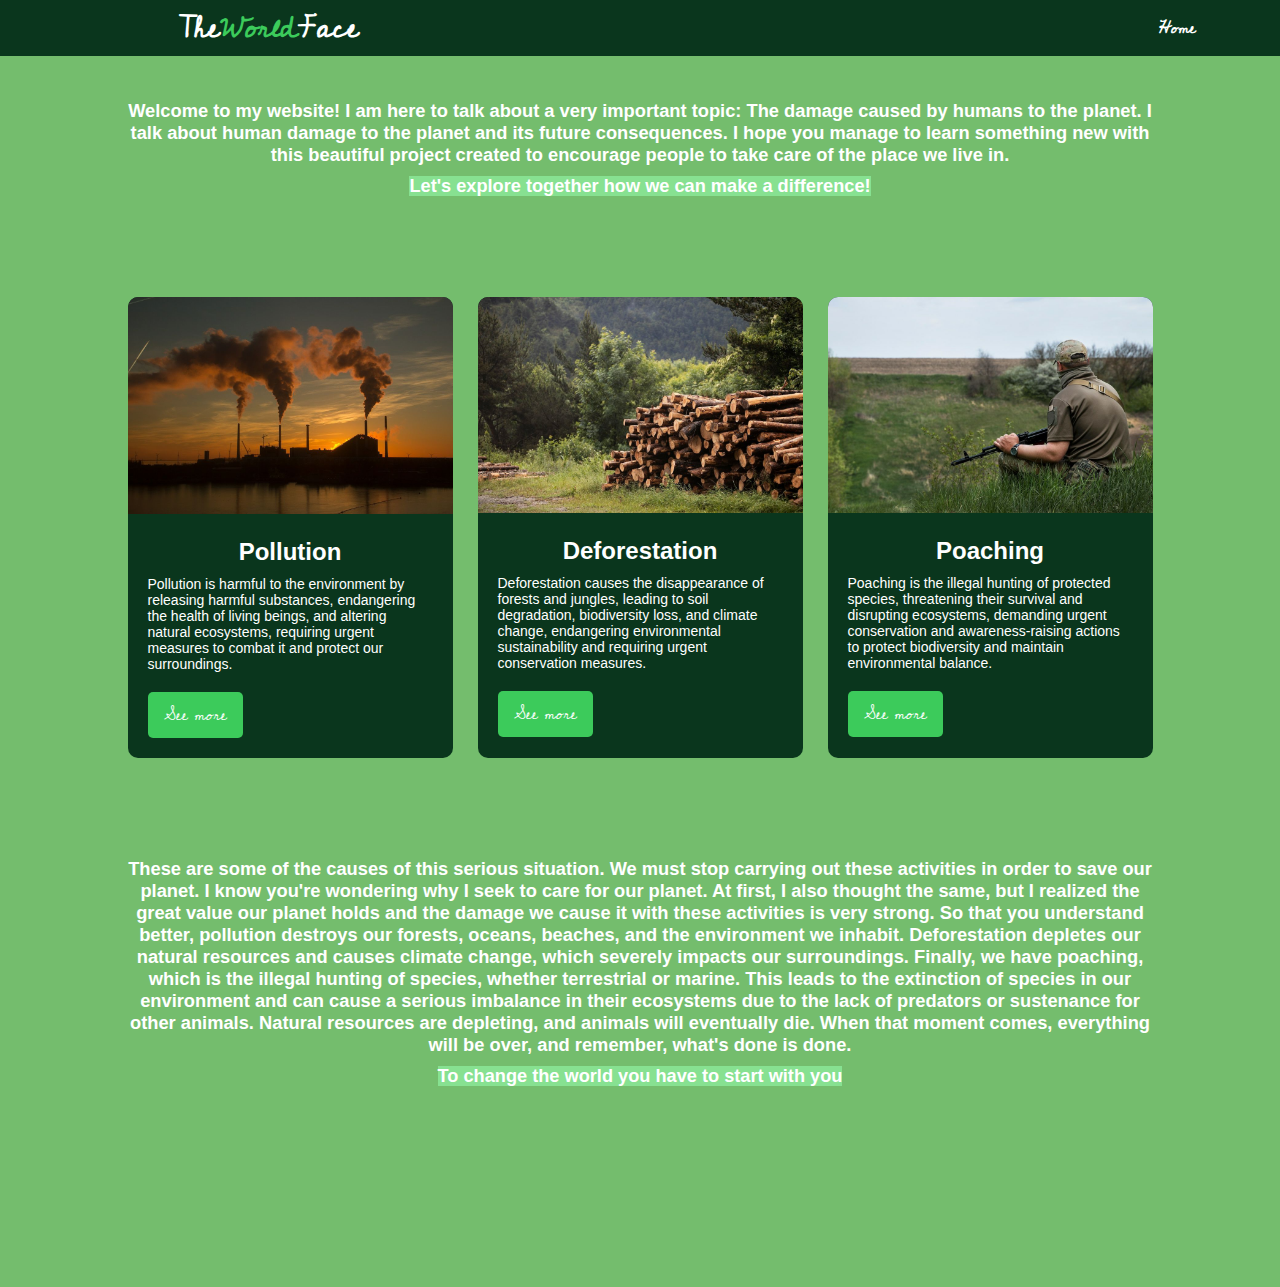
<file: index.html>
<!DOCTYPE html>
<html lang="en">
<head>
  <meta charset="UTF-8">
  <meta name="viewport" content="width=device-width, initial-scale=1.0">
  <link href="https://fonts.googleapis.com/css2?family=Cedarville+Cursive&display=swap" rel="stylesheet">
  <link rel="stylesheet" href="styles.css">
  <title>Texto sobre Imágenes de Fondo</title>

</head>
<body>

  <header>
    <nav>
      <h1>The<span class="world-text">World</span>Face</h1>
        <ul>
            <li><a href="index.html">Home</a></li>
        </ul>
    </nav>
  </header>

  <h1 class="main-text">Welcome to my website! I am here to talk about a very important topic: The damage caused by humans to the planet. I talk about human damage to the planet and its future consequences. I hope you manage to learn something new with this beautiful project created to encourage people to take care of the place we live in.</h1>

  <h2><span class="resaltado">Let's explore together how we can make a difference!</span></h2>

  <div class="card-container">
    <div class="card">
        <img src="See more/Images/1.jpg">
        <div class="card-content">
            <h1>Pollution</h1>
            <p>Pollution is harmful to the environment by releasing harmful substances, endangering the health of living beings, and altering natural ecosystems, requiring urgent measures to combat it and protect our surroundings.</p>
            <a href="See more/Pages/1.html" class="card-button">See more</a>
        </div>
    </div>

    <div class="card">
        <img src="See more/Images/2.jpg">
        <div class="card-content">
            <h1>Deforestation</h1>
            <p>Deforestation causes the disappearance of forests and jungles, leading to soil degradation, biodiversity loss, and climate change, endangering environmental sustainability and requiring urgent conservation measures.</p>
            <a href="See more/Pages/2.html" class="card-button">See more</a>
        </div>
    </div>

    <div class="card">
        <img src="See more/Images/3.jpg">
        <div class="card-content">
            <h1>Poaching</h1>
            <p>Poaching is the illegal hunting of protected species, threatening their survival and disrupting ecosystems, demanding urgent conservation and awareness-raising actions to protect biodiversity and maintain environmental balance.</p>
            <a href="See more/Pages/3.html" class="card-button">See more</a>
        </div>
    </div>
</div>

<h1 class="proposito">These are some of the causes of this serious situation. We must stop carrying out these activities in order to save our planet. I know you're wondering why I seek to care for our planet. At first, I also thought the same, but I realized the great value our planet holds and the damage we cause it with these activities is very strong. So that you understand better, pollution destroys our forests, oceans, beaches, and the environment we inhabit. Deforestation depletes our natural resources and causes climate change, which severely impacts our surroundings. Finally, we have poaching, which is the illegal hunting of species, whether terrestrial or marine. This leads to the extinction of species in our environment and can cause a serious imbalance in their ecosystems due to the lack of predators or sustenance for other animals. Natural resources are depleting, and animals will eventually die. When that moment comes, everything will be over, and remember, what's done is done.</h1>

<h2><span class="resaltado">To change the world you have to start with you</span></h2>

<h1 class="fin"></h1>

</body>
</html>
</file>
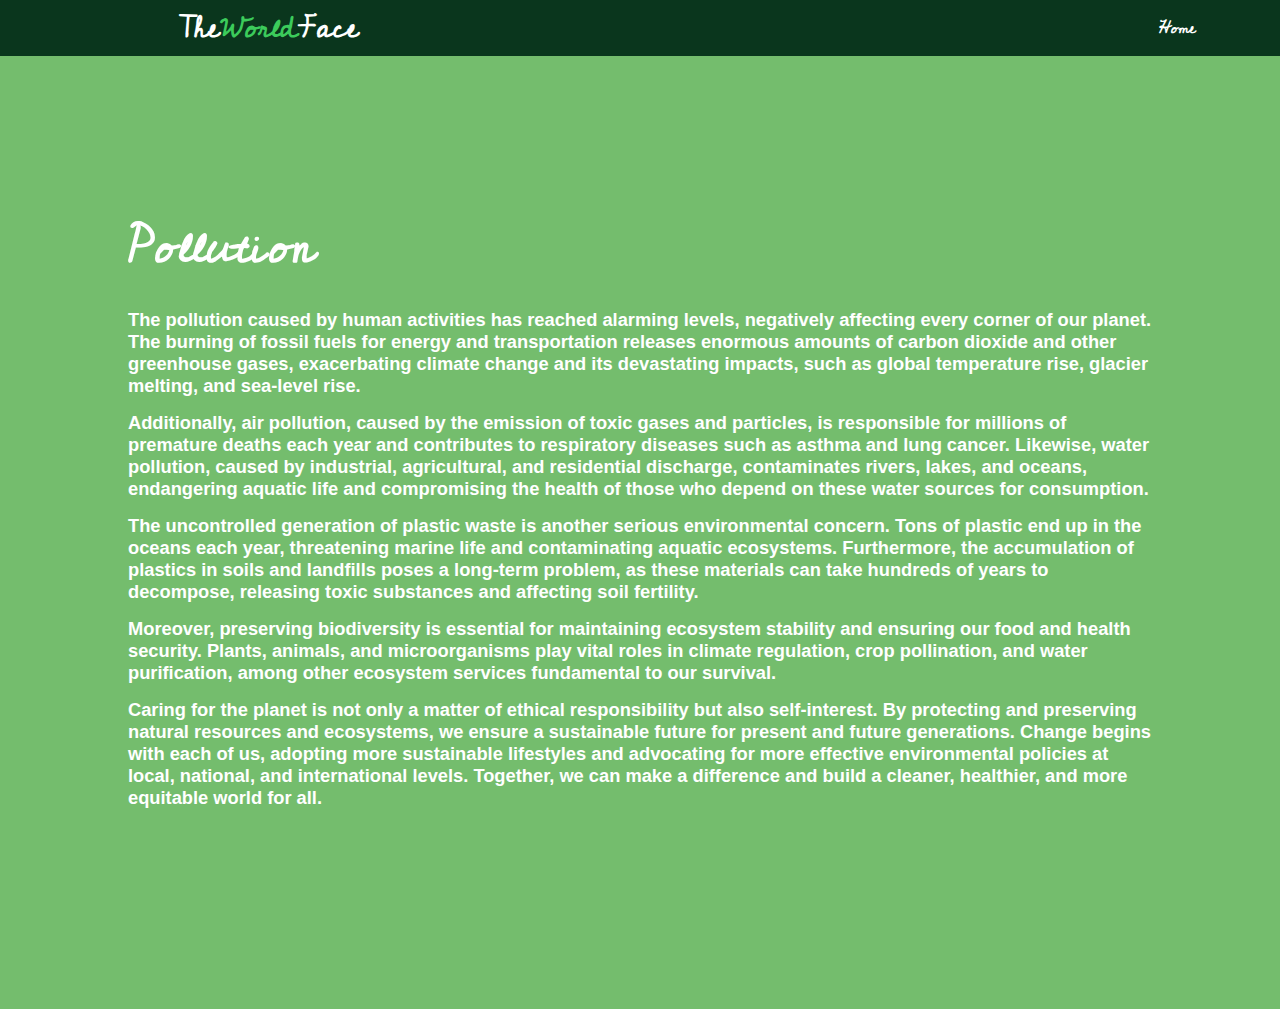
<file: See more/Pages/1.html>
<!DOCTYPE html>
<html lang="en">
<head>
    <meta charset="UTF-8">
    <meta name="viewport" content="width=device-width, initial-scale=1.0">
    <link href="https://fonts.googleapis.com/css2?family=Cedarville+Cursive&display=swap" rel="stylesheet">
    <link rel="stylesheet" href="../../styles.css">
    <title>Document</title>
</head>
<body>

    <header>
        <nav>
          <h1>The<span class="world-text">World</span>Face</h1>
            <ul>
                <li><a href="../../index.html">Home</a></li>
            </ul>
        </nav>
      </header>

    <h1 class="pages-title">Pollution</h1>

    <h1 class="pages-text">The pollution caused by human activities has reached alarming levels, negatively affecting every corner of our planet. The burning of fossil fuels for energy and transportation releases enormous amounts of carbon dioxide and other greenhouse gases, exacerbating climate change and its devastating impacts, such as global temperature rise, glacier melting, and sea-level rise.</h1>

    <h1 class="pages-text">Additionally, air pollution, caused by the emission of toxic gases and particles, is responsible for millions of premature deaths each year and contributes to respiratory diseases such as asthma and lung cancer. Likewise, water pollution, caused by industrial, agricultural, and residential discharge, contaminates rivers, lakes, and oceans, endangering aquatic life and compromising the health of those who depend on these water sources for consumption.</h1>

    <h1 class="pages-text">The uncontrolled generation of plastic waste is another serious environmental concern. Tons of plastic end up in the oceans each year, threatening marine life and contaminating aquatic ecosystems. Furthermore, the accumulation of plastics in soils and landfills poses a long-term problem, as these materials can take hundreds of years to decompose, releasing toxic substances and affecting soil fertility.</h1>

    <h1 class="pages-text">Moreover, preserving biodiversity is essential for maintaining ecosystem stability and ensuring our food and health security. Plants, animals, and microorganisms play vital roles in climate regulation, crop pollination, and water purification, among other ecosystem services fundamental to our survival.</h1>

    <h1 class="pages-text">Caring for the planet is not only a matter of ethical responsibility but also self-interest. By protecting and preserving natural resources and ecosystems, we ensure a sustainable future for present and future generations. Change begins with each of us, adopting more sustainable lifestyles and advocating for more effective environmental policies at local, national, and international levels. Together, we can make a difference and build a cleaner, healthier, and more equitable world for all.</h1>

    <h1 class="fin"></h1>

</body>
</html>
</file>
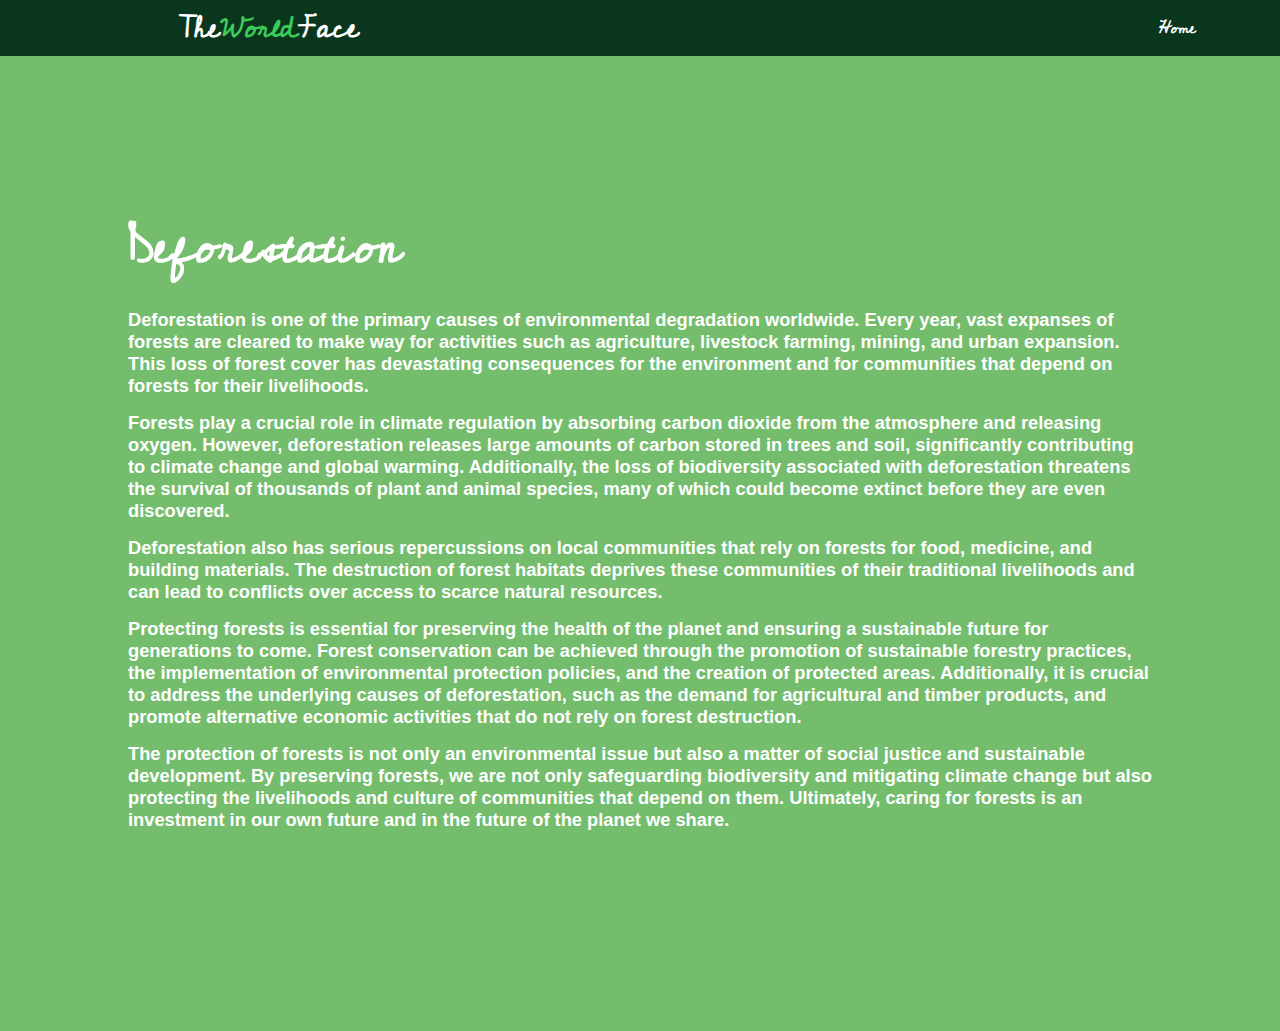
<file: See more/Pages/2.html>
<!DOCTYPE html>
<html lang="en">
<head>
    <meta charset="UTF-8">
    <meta name="viewport" content="width=device-width, initial-scale=1.0">
    <link href="https://fonts.googleapis.com/css2?family=Cedarville+Cursive&display=swap" rel="stylesheet">
    <link rel="stylesheet" href="../../styles.css">
    <title>Document</title>
</head>
<body>

    <header>
        <nav>
          <h1>The<span class="world-text">World</span>Face</h1>
            <ul>
                <li><a href="../../index.html">Home</a></li>
            </ul>
        </nav>
      </header>

    <h1 class="pages-title">Deforestation</h1>

    <h1 class="pages-text">Deforestation is one of the primary causes of environmental degradation worldwide. Every year, vast expanses of forests are cleared to make way for activities such as agriculture, livestock farming, mining, and urban expansion. This loss of forest cover has devastating consequences for the environment and for communities that depend on forests for their livelihoods.</h1>

    <h1 class="pages-text">Forests play a crucial role in climate regulation by absorbing carbon dioxide from the atmosphere and releasing oxygen. However, deforestation releases large amounts of carbon stored in trees and soil, significantly contributing to climate change and global warming. Additionally, the loss of biodiversity associated with deforestation threatens the survival of thousands of plant and animal species, many of which could become extinct before they are even discovered.</h1>

    <h1 class="pages-text">Deforestation also has serious repercussions on local communities that rely on forests for food, medicine, and building materials. The destruction of forest habitats deprives these communities of their traditional livelihoods and can lead to conflicts over access to scarce natural resources.</h1>

    <h1 class="pages-text">Protecting forests is essential for preserving the health of the planet and ensuring a sustainable future for generations to come. Forest conservation can be achieved through the promotion of sustainable forestry practices, the implementation of environmental protection policies, and the creation of protected areas. Additionally, it is crucial to address the underlying causes of deforestation, such as the demand for agricultural and timber products, and promote alternative economic activities that do not rely on forest destruction.</h1>

    <h1 class="pages-text">The protection of forests is not only an environmental issue but also a matter of social justice and sustainable development. By preserving forests, we are not only safeguarding biodiversity and mitigating climate change but also protecting the livelihoods and culture of communities that depend on them. Ultimately, caring for forests is an investment in our own future and in the future of the planet we share.</h1>

    <h1 class="fin"></h1>

</body>
</html>
</file>
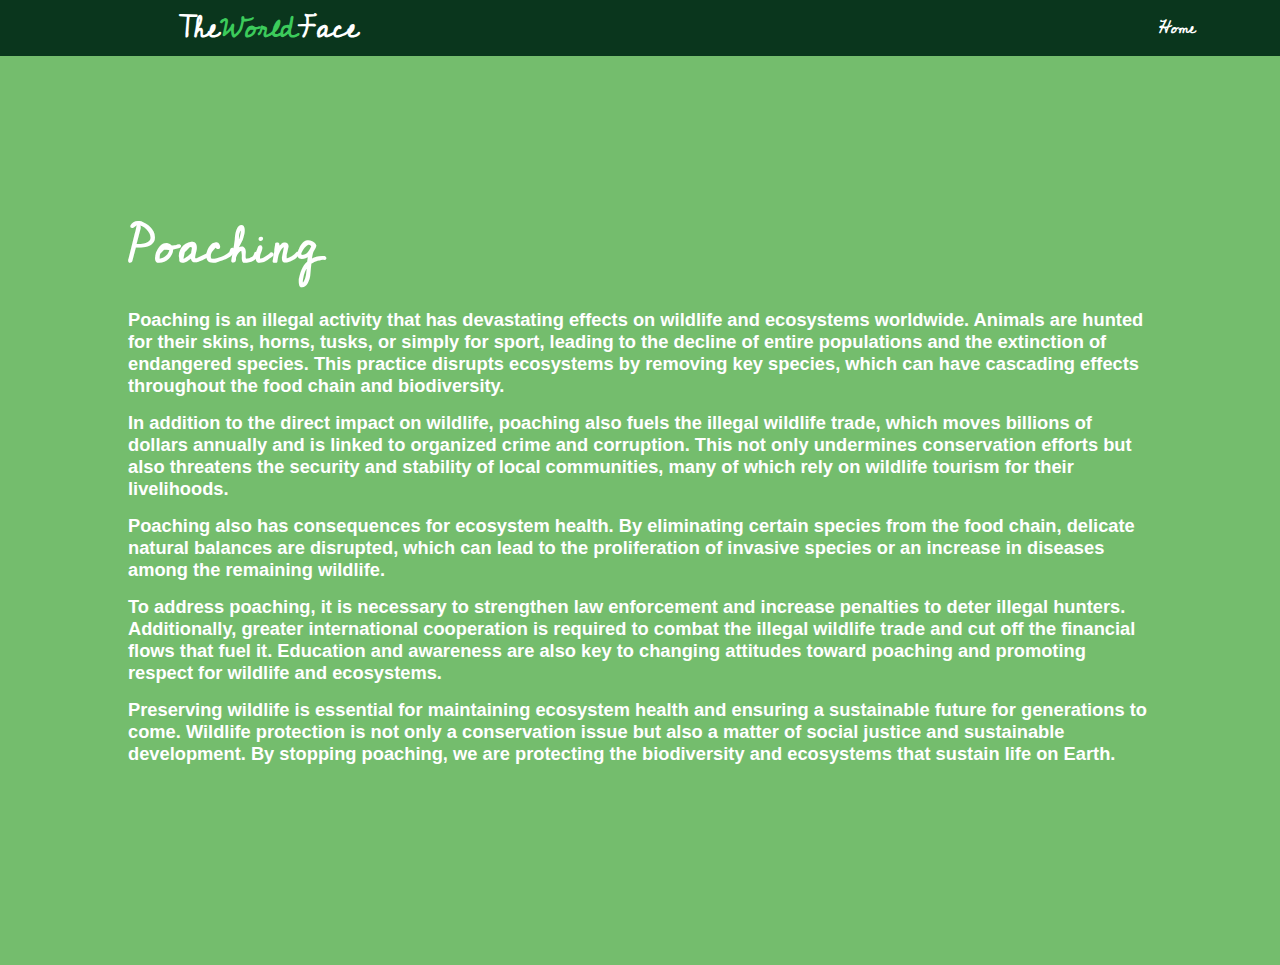
<file: See more/Pages/3.html>
<!DOCTYPE html>
<html lang="en">
<head>
    <meta charset="UTF-8">
    <meta name="viewport" content="width=device-width, initial-scale=1.0">
    <link href="https://fonts.googleapis.com/css2?family=Cedarville+Cursive&display=swap" rel="stylesheet">
    <link rel="stylesheet" href="../../styles.css">
    <title>Document</title>
</head>
<body>

    <header>
        <nav>
          <h1>The<span class="world-text">World</span>Face</h1>
            <ul>
                <li><a href="../../index.html">Home</a></li>
            </ul>
        </nav>
      </header>

    <h1 class="pages-title">Poaching</h1>

    <h1 class="pages-text">Poaching is an illegal activity that has devastating effects on wildlife and ecosystems worldwide. Animals are hunted for their skins, horns, tusks, or simply for sport, leading to the decline of entire populations and the extinction of endangered species. This practice disrupts ecosystems by removing key species, which can have cascading effects throughout the food chain and biodiversity.</h1>

    <h1 class="pages-text">In addition to the direct impact on wildlife, poaching also fuels the illegal wildlife trade, which moves billions of dollars annually and is linked to organized crime and corruption. This not only undermines conservation efforts but also threatens the security and stability of local communities, many of which rely on wildlife tourism for their livelihoods.</h1>

    <h1 class="pages-text">Poaching also has consequences for ecosystem health. By eliminating certain species from the food chain, delicate natural balances are disrupted, which can lead to the proliferation of invasive species or an increase in diseases among the remaining wildlife.</h1>

    <h1 class="pages-text">To address poaching, it is necessary to strengthen law enforcement and increase penalties to deter illegal hunters. Additionally, greater international cooperation is required to combat the illegal wildlife trade and cut off the financial flows that fuel it. Education and awareness are also key to changing attitudes toward poaching and promoting respect for wildlife and ecosystems.</h1>

    <h1 class="pages-text">Preserving wildlife is essential for maintaining ecosystem health and ensuring a sustainable future for generations to come. Wildlife protection is not only a conservation issue but also a matter of social justice and sustainable development. By stopping poaching, we are protecting the biodiversity and ecosystems that sustain life on Earth.</h1>

    <h1 class="fin"></h1>

</body>
</html>
</file>
<file: styles.css>
body {
  background-color: rgb(116, 189, 109);
  padding-top: 100px;
}

h1 {
  color: rgb(255, 255, 255);
  padding-left: 10%;
  padding-right: 10%;
  text-align: center;
  font-size: 18.2px;
  font-family: 'Gill Sans', 'Gill Sans MT', Calibri, 'Trebuchet MS', sans-serif;
}

.resaltado {
  background-color: rgb(135, 225, 145);
}

h2 {
  color: rgb(255, 255, 255);
  padding-left: 10%;
  padding-right: 10%;
  padding-top: 10px;
  text-align: center;
  font-size: 18.2px;
  font-family: 'Gill Sans', 'Gill Sans MT', Calibri, 'Trebuchet MS', sans-serif;
}

/* Inicio de Codigo de barra de navegacion */


  nav {
    position: fixed;
    top: 0; /* Fijar en la parte superior */
    left: 0; /* Fijar en el borde izquierdo */
    width: 100%; /* Ancho completo */
    background-color: #0a361d; /* Color de fondo de la barra de navegación */
    display: flex;
    align-items: center;
    justify-content: space-between;
    padding-top: 0px;
    padding-left: 5%;
    padding-right: 5%;
    font-weight: bold;
    z-index: 1000; /* Asegúrate de que la barra de navegación esté por encima de otros elementos */
    font-family: "Cedarville Cursive", sans-serif;
  }

  nav h1 {
    color: #ffffff;
    font-size: 30px;
    font-family: "Cedarville Cursive", sans-serif;
  }

  ul li {
    display: inline-block;
    padding: 0px 20px;
  }

  a{
    color: #ffffff;
    text-decoration: none;
    font-family: "Cedarville Cursive", sans-serif;
  }

  a:hover{
    color: rgb(235, 235, 235);
  }

  .world-text {
    color: #3ccb5b;
    font-family: "Cedarville Cursive", sans-serif;
  }

/* Fin del Codigo de barra de navegacion */


/* Inicio de Cursor */

body {
  cursor: default;
  -webkit-user-select: none; /* Safari */
  -moz-user-select: none; /* Firefox */
  -ms-user-select: none; /* IE 10+/Edge */
  user-select: none; /* Estándar */
}

/* Fin de Cursor */


/* Inicio de Cartas */

* {
  margin: 0px;
  padding: 0px;
  box-sizing: border-box;
  font-family: 'Gill Sans', 'Gill Sans MT', Calibri, 'Trebuchet MS', sans-serif;
}

.card-container {
  display: flex;
  justify-content: center;
  flex-wrap: flex;
  gap: 25px;
  margin-top: 100px;
}

.card {
  width: 325px;
  background-color: #0a361d;
  border-radius: 10px;
  box-shadow: 0px 2px 4px rbga (0, 0, 0, 0.3);
  overflow: hidden;
  transition: transform 0.6s ease;
}

.card:hover {
  transform: translateY(-20px);
}

.card img {
width: 100%;
height: auto;
object-fit: cover;
}

.card-content {
  padding: 20px;
}

.card-content h1 {
  font-size: 24px;
  margin-bottom: 10px;
}

.card-content p {
  font-size: 14px;
  margin-bottom: 20px;
  color: #fff;
}

.card-button {
  display: inline-block;
  background-color: #3ccb5b;
  color: #fff;
  text-decoration: none;
  border-radius: 5px;
  padding: 8px 16px;
}

/* Fin de Cartas */

.main-text {
  font-size: 18.3px;
}

.proposito {
  padding-top: 100px;
  color: rgb(255, 255, 255);
  padding-left: 10%;
  padding-right: 10%;
  text-align: center;
  font-size: 18.3px;
  font-family: 'Gill Sans', 'Gill Sans MT', Calibri, 'Trebuchet MS', sans-serif;
}

.fin {
  padding: 100px;
}

/* Inicio de Pages */

.pages-title {
  padding-top: 100px;
  color: rgb(255, 255, 255);
  padding-left: 10%;
  padding-right: 10%;
  text-align: left;
  font-size: 50px;
  font-family: "Cedarville Cursive", sans-serif;
}

.pages-text {
  padding-top: 15px;
  color: rgb(255, 255, 255);
  padding-left: 10%;
  padding-right: 10%;
  text-align: left;
  font-size: 18.3px;
  font-family: 'Gill Sans', 'Gill Sans MT', Calibri, 'Trebuchet MS', sans-serif;
}

/* Fin de Pages */
</file>
